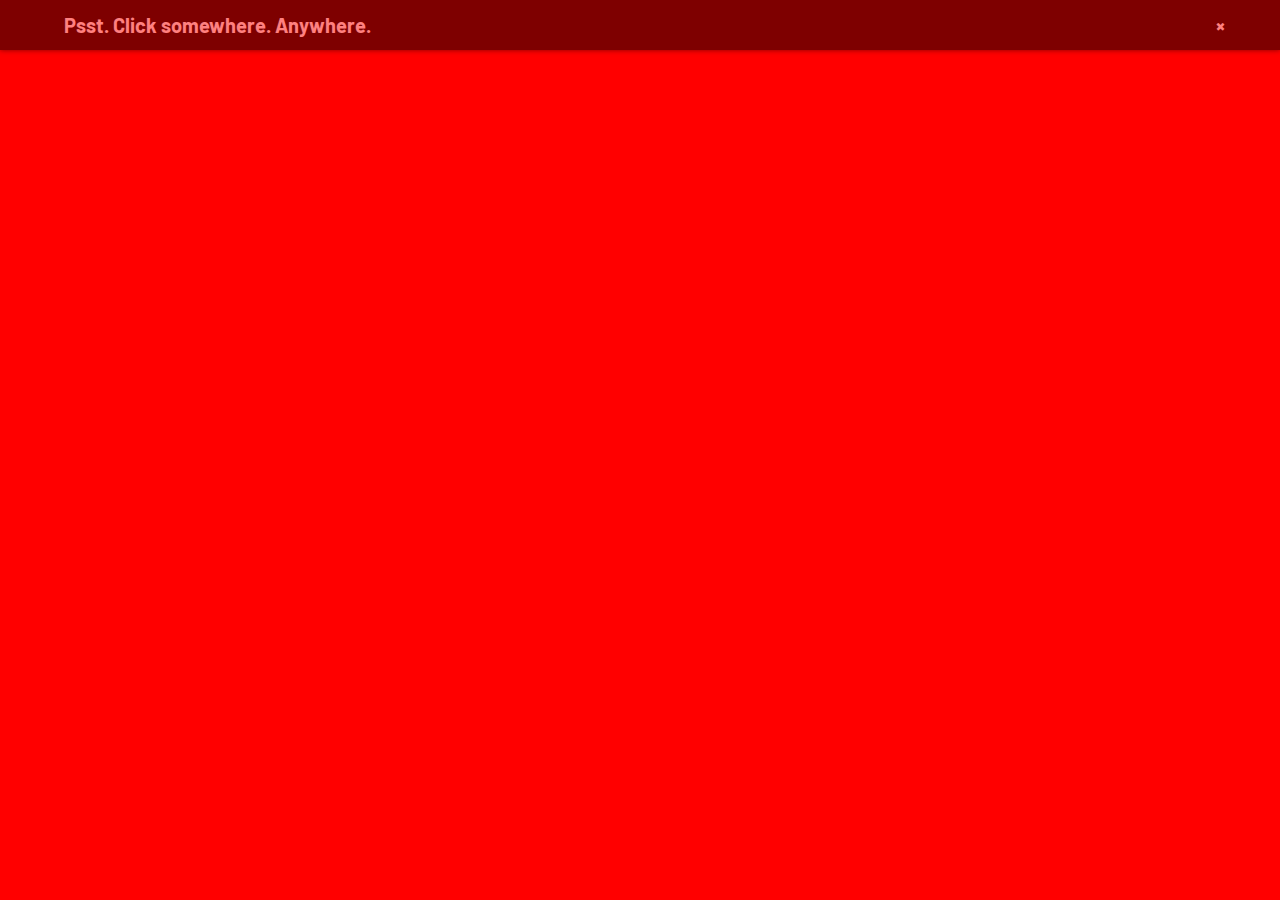
<file: colors.html>
<!DOCTYPE html>
<html>

<head>
    <title>Duh</title>
    <meta charset="utf-8">
    <link href="colors.css" media="screen" rel="stylesheet" type="text/css" />
    <link href="https://fonts.googleapis.com/css?family=Barlow:100,400,400i,500,600" rel="stylesheet">

</head>

<div id='header'>
    <div class='psst'>Psst. Click somewhere. Anywhere.</div>
    <div class="close">&times;</div>
</div>

<body>

</body>

<script src="https://code.jquery.com/jquery-3.2.1.min.js" integrity="sha256-hwg4gsxgFZhOsEEamdOYGBf13FyQuiTwlAQgxVSNgt4="
    crossorigin="anonymous"></script>
<script src="colors.js" type="text/javascript"></script>

</html>
</file>
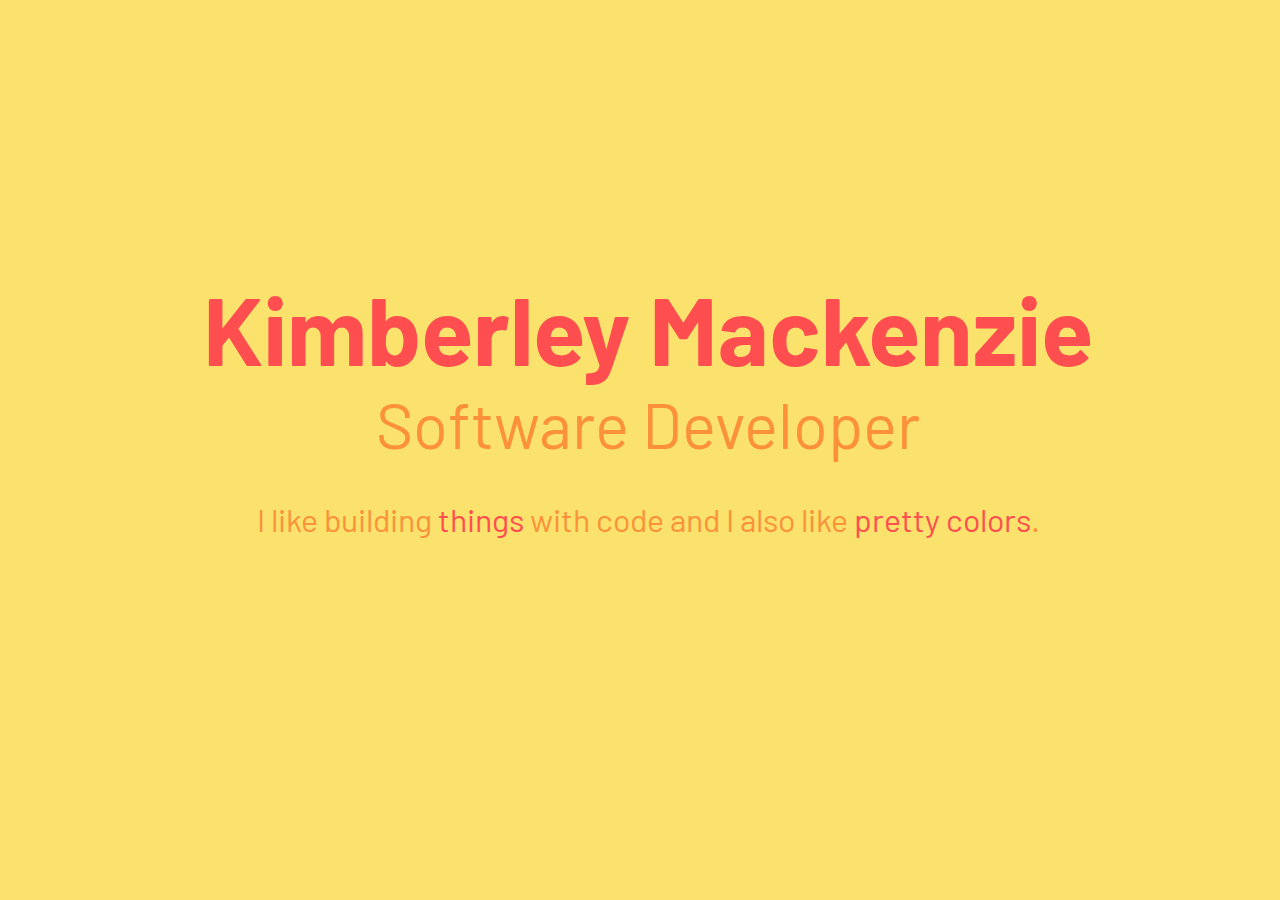
<file: home.html>
<!DOCTYPE html>
<html>

<head>
    <title>Duh</title>
    <meta charset="utf-8">
    <link href="landing.css" media="screen" rel="stylesheet" type="text/css" />
    <link href="https://fonts.googleapis.com/css?family=Barlow:100,400,400i,500,600" rel="stylesheet">

</head>

<body>
    <span id='header'>
        <span id='name'>Kimberley Mackenzie </span>
        <br>
        <span id="subname">Software Developer</span>
        <br>
        <br>
        <br>
        <span id="desc">
            I like building
            <a href='projects.html'>things</a> with code and I also like
            <a href='colors.html'>pretty colors</a>.
        </span>
    </span>
</body>

<script src="https://code.jquery.com/jquery-3.2.1.min.js" integrity="sha256-hwg4gsxgFZhOsEEamdOYGBf13FyQuiTwlAQgxVSNgt4="
    crossorigin="anonymous"></script>
</html>
</file>
<file: colors.css>
html {
    background-color: red;
}

body {
    margin: 0%;
    height: 100%;
    width: 100%;
    max-height: 100%;
    /* position: absolute; */
    display: flex;
    flex-direction: column;
    flex-wrap: wrap;
    z-index: -1;
    overflow: hidden;
}

div {
    z-index: -1;
    display: flex;
    flex-direction: row;
    flex-wrap: wrap;
} 

#header {
    width: 100%;
    position: absolute;
    display: flex;
    flex-direction: row;
    z-index: 101;
    top: 0;
    left: 0;
    right: 0;
    text-align: center;
    line-height: 2.5;
    overflow: hidden; 
    -webkit-box-shadow: 0 0 5px black;
    -moz-box-shadow:    0 0 5px black;
    box-shadow:         0 0 5px black;
    background-color: black;
    opacity: .5;
    font-family: 'Barlow';
    color: white;
    font-size: 1.25rem;
    font-weight: bold;
}
.psst {
    width: 90%;
    padding-left: 5%;
}
.close {
    margin-right: 0;
    width: 5%;
}
</file>
<file: landing.css>
html {
    background-color: #fae26c;
}

#header {
    width: 100%;
    min-width: 100%;
    text-align: center;
    position: absolute; 
    top: 30%;
    z-index: 1;
    background-color: transparent;
    font-family: 'Barlow';
}

#name {
    font-weight: bold;
    font-size: 6rem;
    color: #ff4e50;
}

#subname {
    font-weight: 400;
    font-size: 4rem;
    color: 	#fc913a;
}

#desc {
    font-weight: light;
    font-size: 2rem;
    color: 	#fc913a;
}

#desc a, #desc a:visited {
    color: #ff4e50;
    text-decoration: none;
}

#desc a:hover {
    color: #ff8384;
}
</file>
